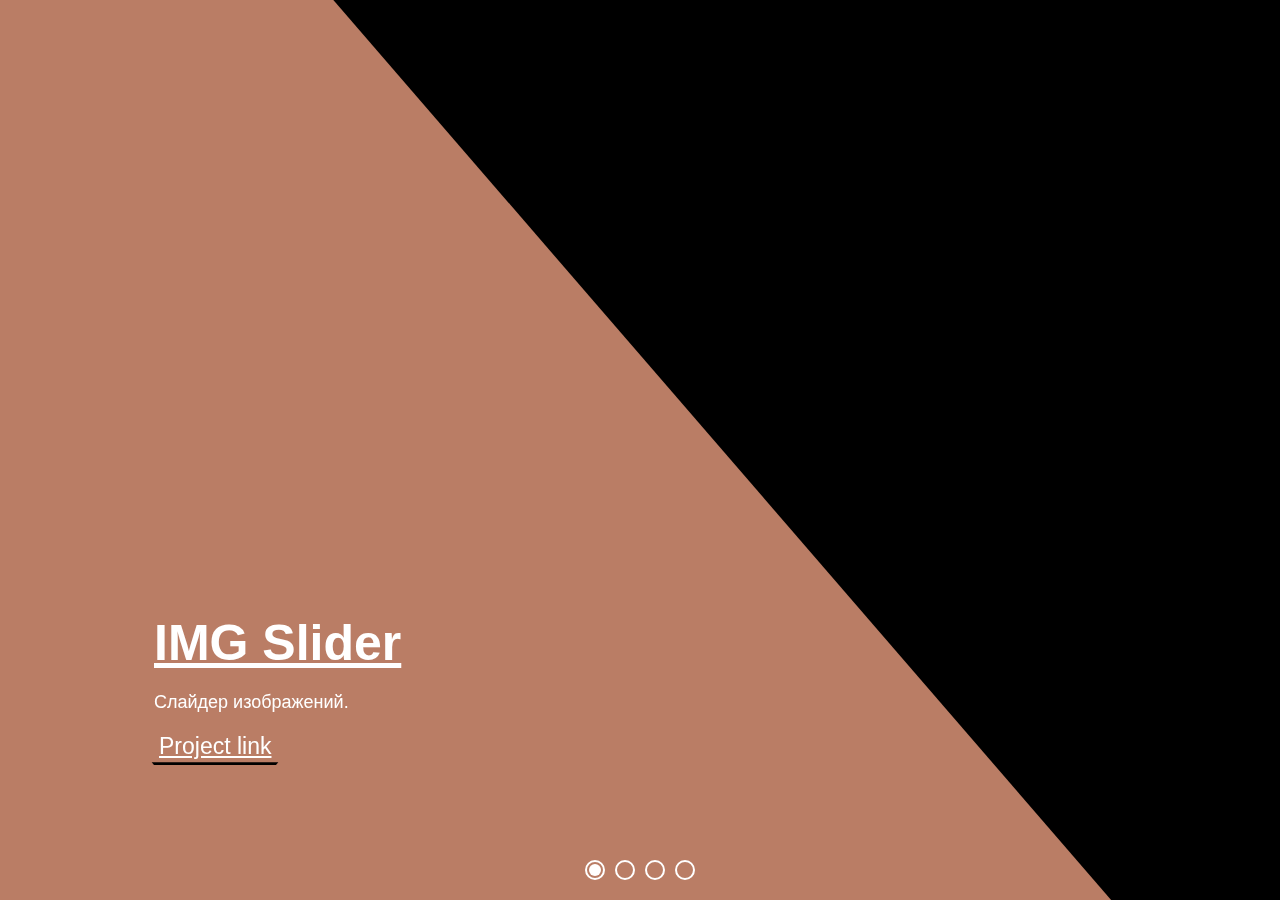
<file: index.html>
<html lang="en">
<head>
    <script src="https://cdnjs.cloudflare.com/ajax/libs/jquery/2.0.2/jquery.min.js"></script>
    <meta charset="utf-8">
    <meta name="viewport" content="width=device-width, initial-scale=1.0" />

    <title>CSS Only Slider</title>
    <meta name="description" content="CSS Only Slider">
    <meta name="author" content="Significa">

    <link rel="stylesheet" href="style.css">
</head>
<body>

<div class="slider-container">
    <div class="slider-control left inactive"></div>
    <div class="slider-control right"></div>
    <ul class="slider-pagi"></ul>
    <div class="slider">
        <div class="slide slide-0 active">
            <div class="slide__bg"></div>
            <div class="slide__content">
                <svg class="slide__overlay" viewBox="0 0 720 405" preserveAspectRatio="xMaxYMax slice">
                    <path class="slide__overlay-path" d="M0,0 150,0 500,405 0,405" />
                </svg>
                <div class="slide__text">
                    <h2 class="slide__text-heading"><a href="01-cards-sources/index.html">IMG Slider</a></h2>
                    <p class="slide__text-desc">Слайдер изображений.</p>
                    <a class="slide__text-link" href="01-cards-sources/index.html">Project link</a>
                </div>
            </div>
        </div>
        <div class="slide slide-1 ">
            <div class="slide__bg"></div>
            <div class="slide__content">
                <svg class="slide__overlay" viewBox="0 0 720 405" preserveAspectRatio="xMaxYMax slice">
                    <path class="slide__overlay-path" d="M0,0 150,0 500,405 0,405" />
                </svg>
                <div class="slide__text">
                    <h2 class="slide__text-heading"><a href="02-drag-drop/index.html">Drag & Drop</a></h2>
                    <p class="slide__text-desc">Заготовка для перетаскивания карточек (TODO).</p>
                    <a class="slide__text-link" href="02-drag-drop/index.html">Project link</a>
                </div>
            </div>
        </div>
        <div class="slide slide-2">
            <div class="slide__bg"></div>
            <div class="slide__content">
                <svg class="slide__overlay" viewBox="0 0 720 405" preserveAspectRatio="xMaxYMax slice">
                    <path class="slide__overlay-path" d="M0,0 150,0 500,405 0,405" />
                </svg>
                <div class="slide__text">
                    <h2 class="slide__text-heading"><a href="03-slider/index.html">Fullscreen slider</a></h2>
                    <p class="slide__text-desc">Слайдер на полный экран (пример лэндинга).</p>
                    <a class="slide__text-link" href="03-slider/index.html">Project link</a>
                </div>
            </div>
        </div>
        <div class="slide slide-3">
            <div class="slide__bg"></div>
            <div class="slide__content">
                <svg class="slide__overlay" viewBox="0 0 720 405" preserveAspectRatio="xMaxYMax slice">
                    <path class="slide__overlay-path" d="M0,0 150,0 500,405 0,405" />
                </svg>
                <div class="slide__text">
                    <h2 class="slide__text-heading"><a href="04-hover_board/index.html">Hover board</a></h2>
                    <p class="slide__text-desc">Работа с анимацией.</p>
                    <a class="slide__text-link" href="04-hover_board/index.html">Project link</a>
                </div>
            </div>
        </div>
    </div>
</div>
<script src="app.js"></script>
</body>
</html>
</file>
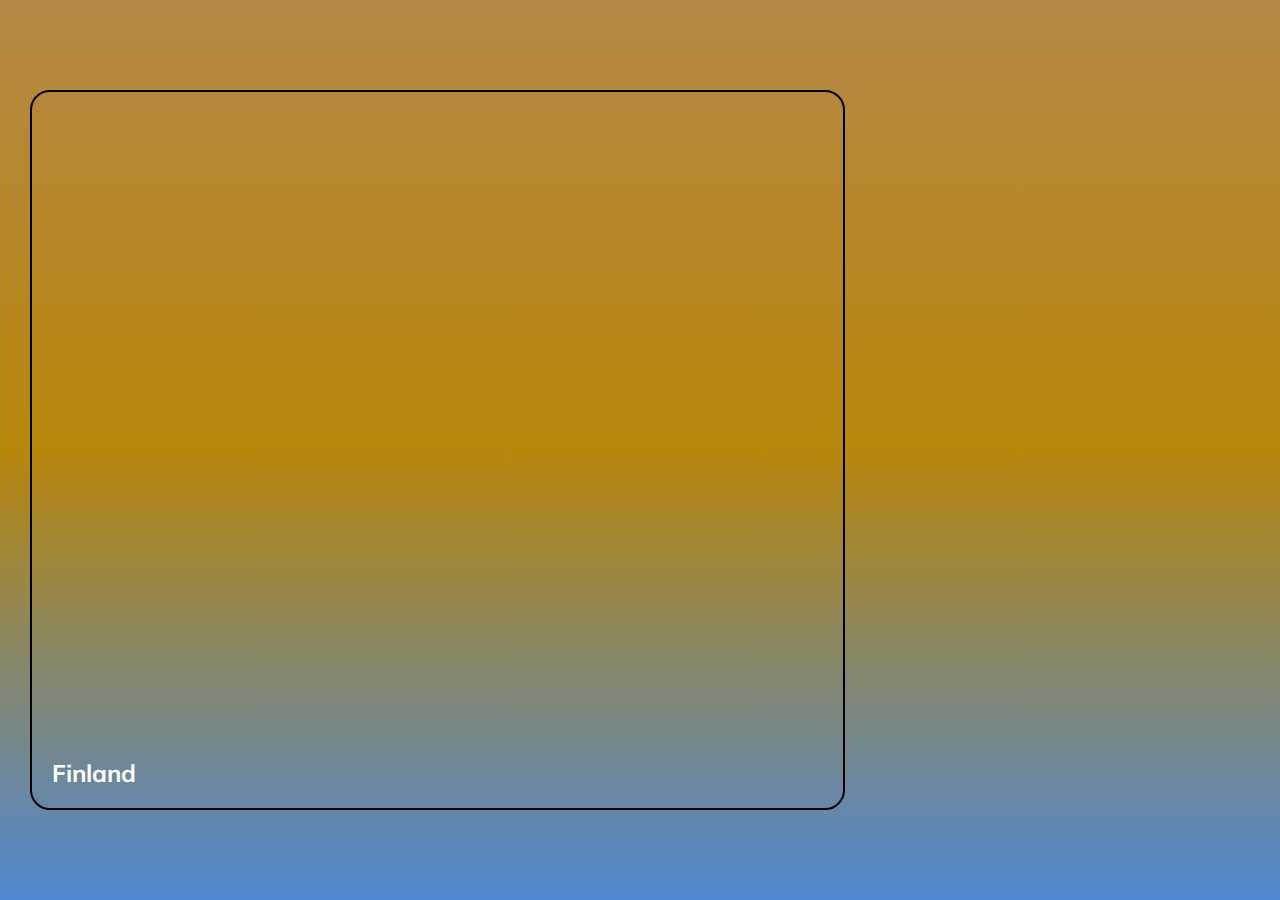
<file: 01-cards-sources/index.html>
<!DOCTYPE html>
<html lang="en">
<head>
  <meta charset="UTF-8" />
  <meta name="viewport" content="width=device-width, initial-scale=1.0" />
  <link rel="stylesheet" href="styles.css" />
  <title>Карточки | Проект 1</title>
</head>
<body>
<div class="container">
  <div
      class="slide"
      style="background-image: url('https://sun9-36.userapi.com/impg/c854328/v854328408/19ab25/h14Z6s3KE74.jpg?size=1280x811&quality=96&sign=168a374f7feb6875062936ab5a5ca30a&type=album');"
  >
    <h3>Finland</h3>
  </div>
  <div
      class="slide"
      style="
          background-image: url('https://sun9-50.userapi.com/impf/c848624/v848624767/1d0941/VOaPb1Yl-qo.jpg?size=1280x816&quality=96&sign=bca406b3cb5b3977a46e380195da7aac&type=album');
        "
  >
    <h3>8A</h3>
  </div>
  <div
      class="slide"
      style="
          background-image: url('https://sun9-76.userapi.com/impf/c849428/v849428840/15d952/txjn7dkj2lc.jpg?size=854x640&quality=96&sign=680e8f63bbc56cc774555f7ecde1633e&type=album');
        "
  >
    <h3>Stratocaster</h3>
  </div>
  <div
      class="slide"
      style="
          background-image: url('https://sun9-73.userapi.com/impf/c849432/v849432810/d51bc/K8CBThvxPzc.jpg?size=1280x658&quality=96&sign=cfd06c2c49f9894e963dd6ce2ff1e658&type=album');
        "
  >
    <h3>Apatity</h3>
  </div>
  <div
      class="slide"
      style="
          background-image: url('https://sun9-3.userapi.com/impg/IUvRSWqgAaqer9A0kgo8nBxDHqk69f2tc4ZrCQ/xzpFIuJ5LJY.jpg?size=1080x810&quality=96&sign=ff9ad899d98841e5362c985a4e0c9219&type=album');
        "
  >
    <h3>Volvo</h3>
  </div>
</div>
<script src="app.js"></script>
</body>
</html>
</file>
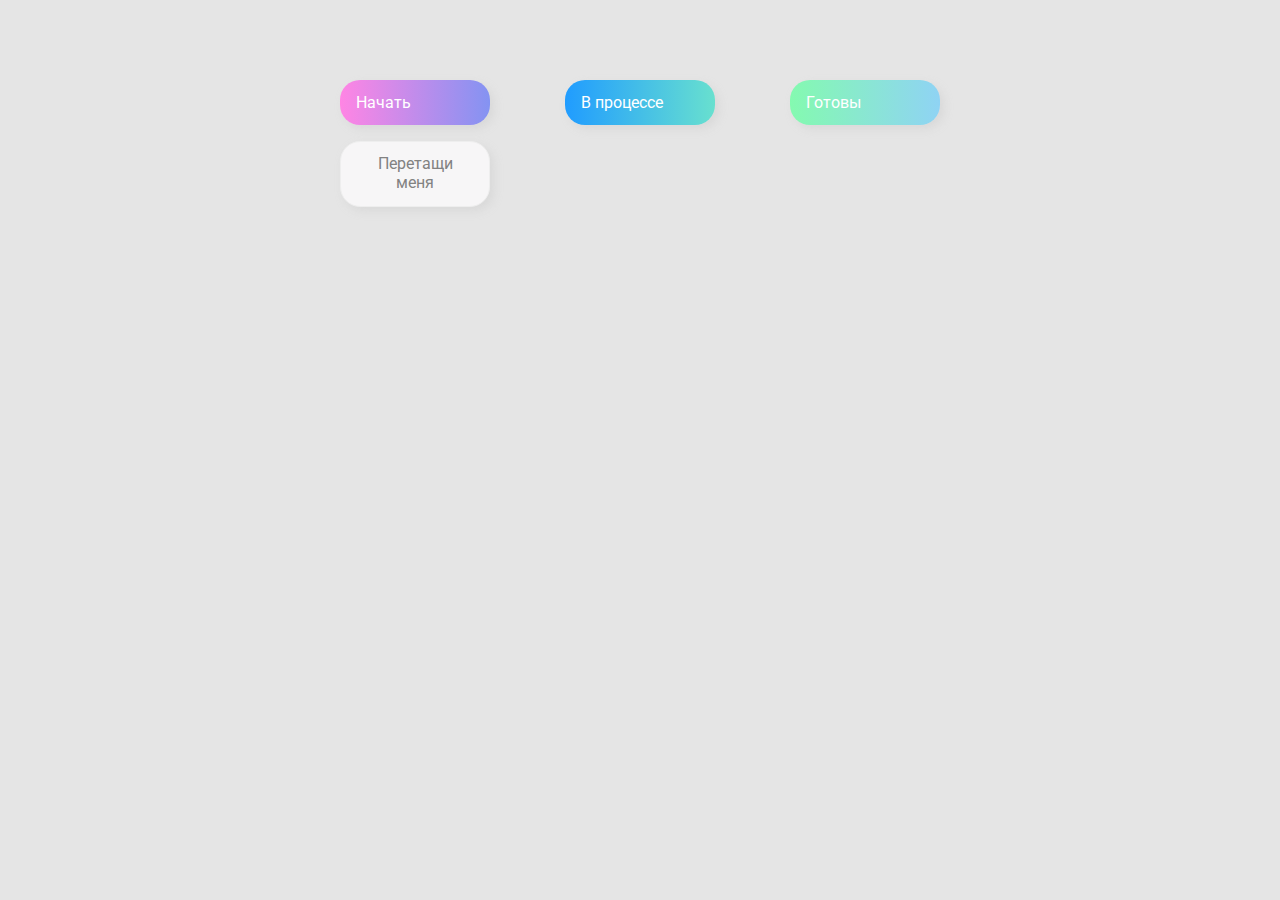
<file: 02-drag-drop/index.html>
<!DOCTYPE html>
<html lang="en">
<head>
    <meta charset="UTF-8"/>
    <meta name="viewport" content="width=device-width, initial-scale=1.0"/>
    <link rel="stylesheet" href="styles.css"/>
    <title>Drag & Drop | Проект 2</title>
</head>
<body>
<div>
    <div class="row">
        <div class="col-header start">Начать</div>
        <div class="col-header progress">В процессе</div>
        <div class="col-header done">Готовы</div>
    </div>

    <div class="row">
        <div class="placeholder">
            <div class="item" draggable="true">Перетащи меня</div>
        </div>
        <div class="placeholder"></div>
        <div class="placeholder"></div>
    </div>

</div>

<script src="app.js"></script>
</body>
</html>
</file>
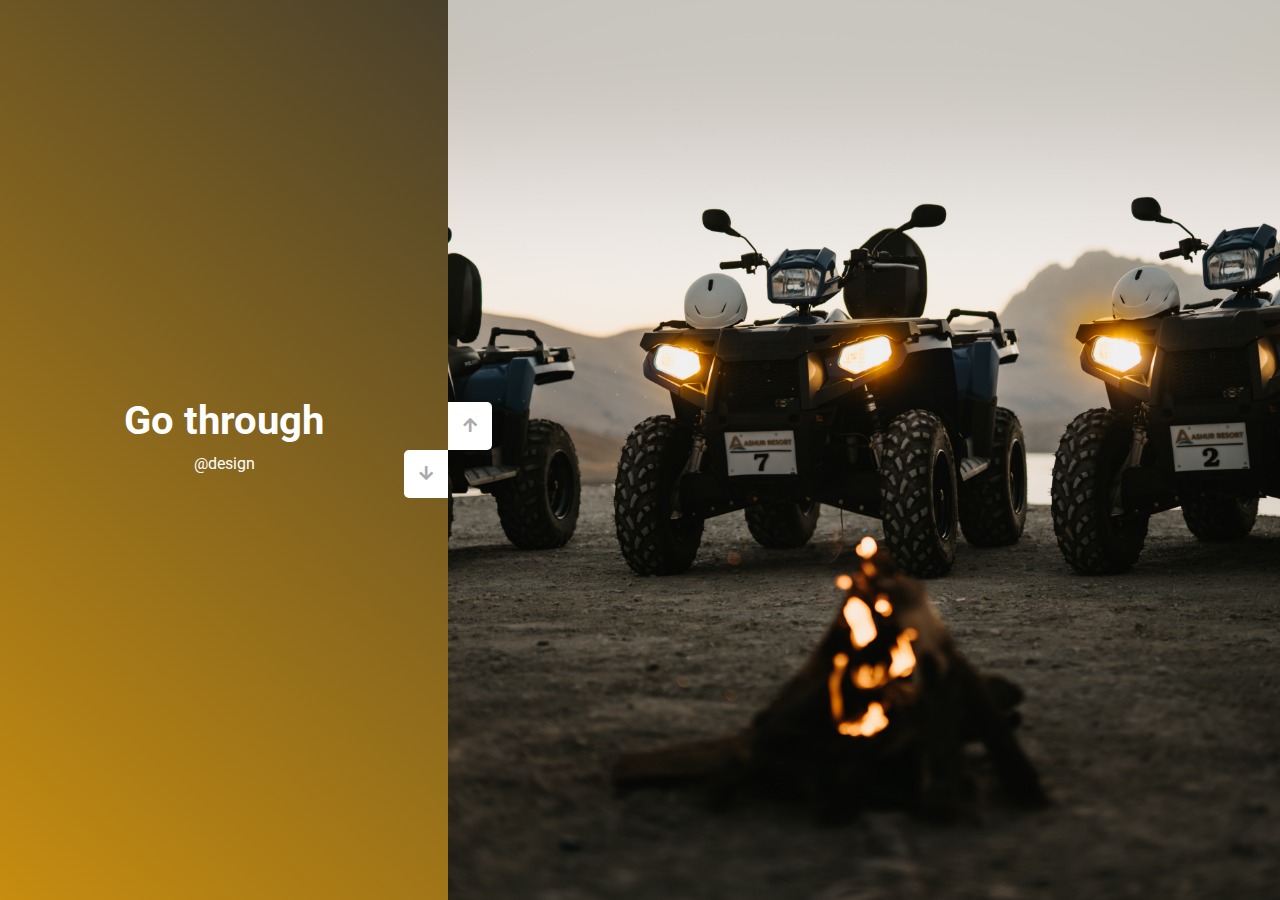
<file: 03-slider/index.html>
<!DOCTYPE html>
<html lang="en">
<head>
    <meta charset="UTF-8"/>
    <meta name="viewport" content="width=device-width, initial-scale=1.0"/>
    <link
            rel="stylesheet"
            href="https://cdnjs.cloudflare.com/ajax/libs/font-awesome/5.15.1/css/all.min.css"
    />
    <link rel="stylesheet" href="style.css"/>
    <title>Слайдер | Проект 3</title>
</head>
<body>
<div class="container">
    <div class="sidebar">
        <div style="background: linear-gradient(229.99deg, #1060a5 -26%, #aeb274 145%);">
            <h1>All work</h1>
            <p>@design</p>
        </div>
        <div style="background: linear-gradient(215.32deg, #a4a194 -1%, #6c675f 124%);">
            <h1>Still</h1>
            <p>@design</p>
        </div>
        <div style="background: linear-gradient(221.87deg, #004455 1%, #6e4d42 128%);">
            <h1>Focused</h1>
            <p>@design</p>
        </div>
        <div style="background: linear-gradient(220.16deg, #3e392e -8%, #f6aa05 138%);">
            <h1>Go through</h1>
            <p>@design</p>
        </div>
    </div>
    <div class="main-slide">
        <div
                style="
            background-image: url('1.jpg');
          "
        ></div>
        <div
                style="
            background-image: url('2.jpg');
          "
        ></div>
        <div
                style="
            background-image: url('3.jpg');
          "
        ></div>
        <div
                style="
            background-image: url('4.jpg');
          "
        ></div>
    </div>
    <div class="controls">
        <button class="down-button">
            <i class="fas fa-arrow-down"></i>
        </button>
        <button class="up-button">
            <i class="fas fa-arrow-up"></i>
        </button>
    </div>
</div>
<script src="app.js"></script>
</body>
</html>
</file>
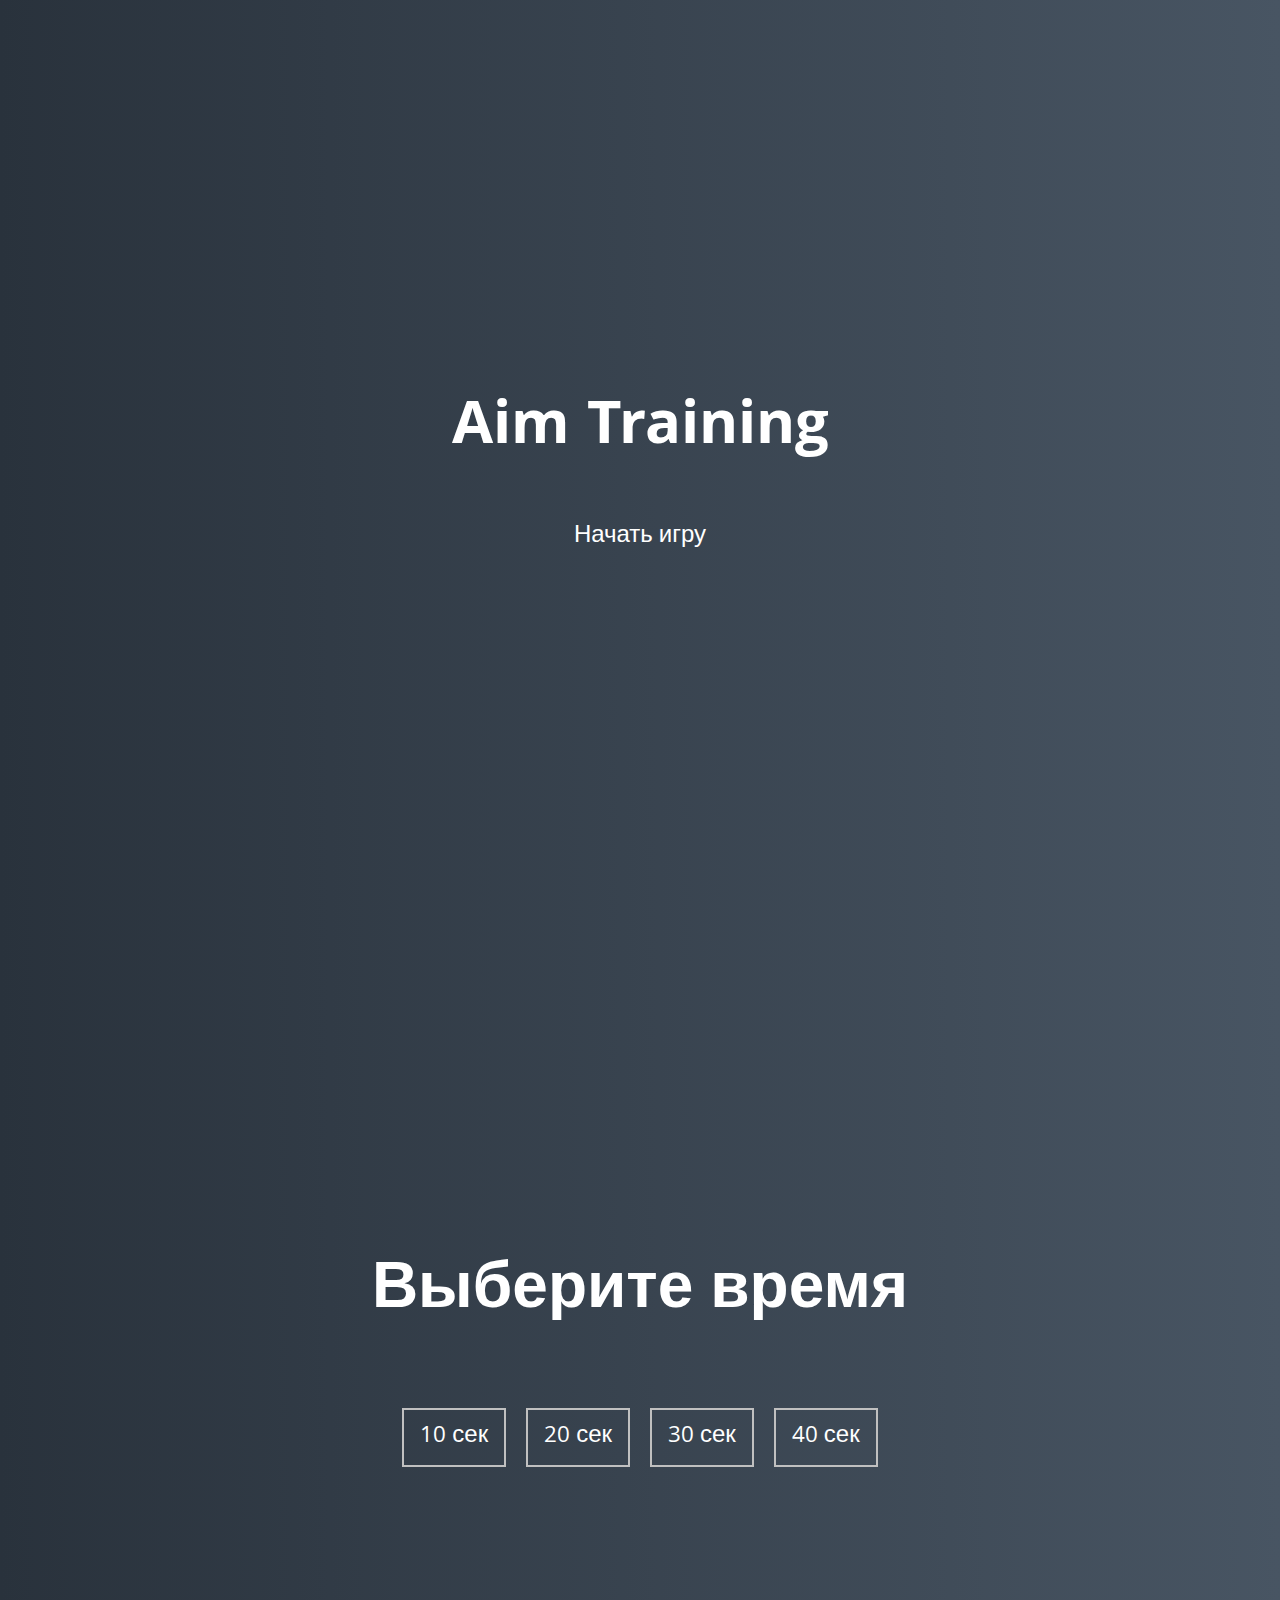
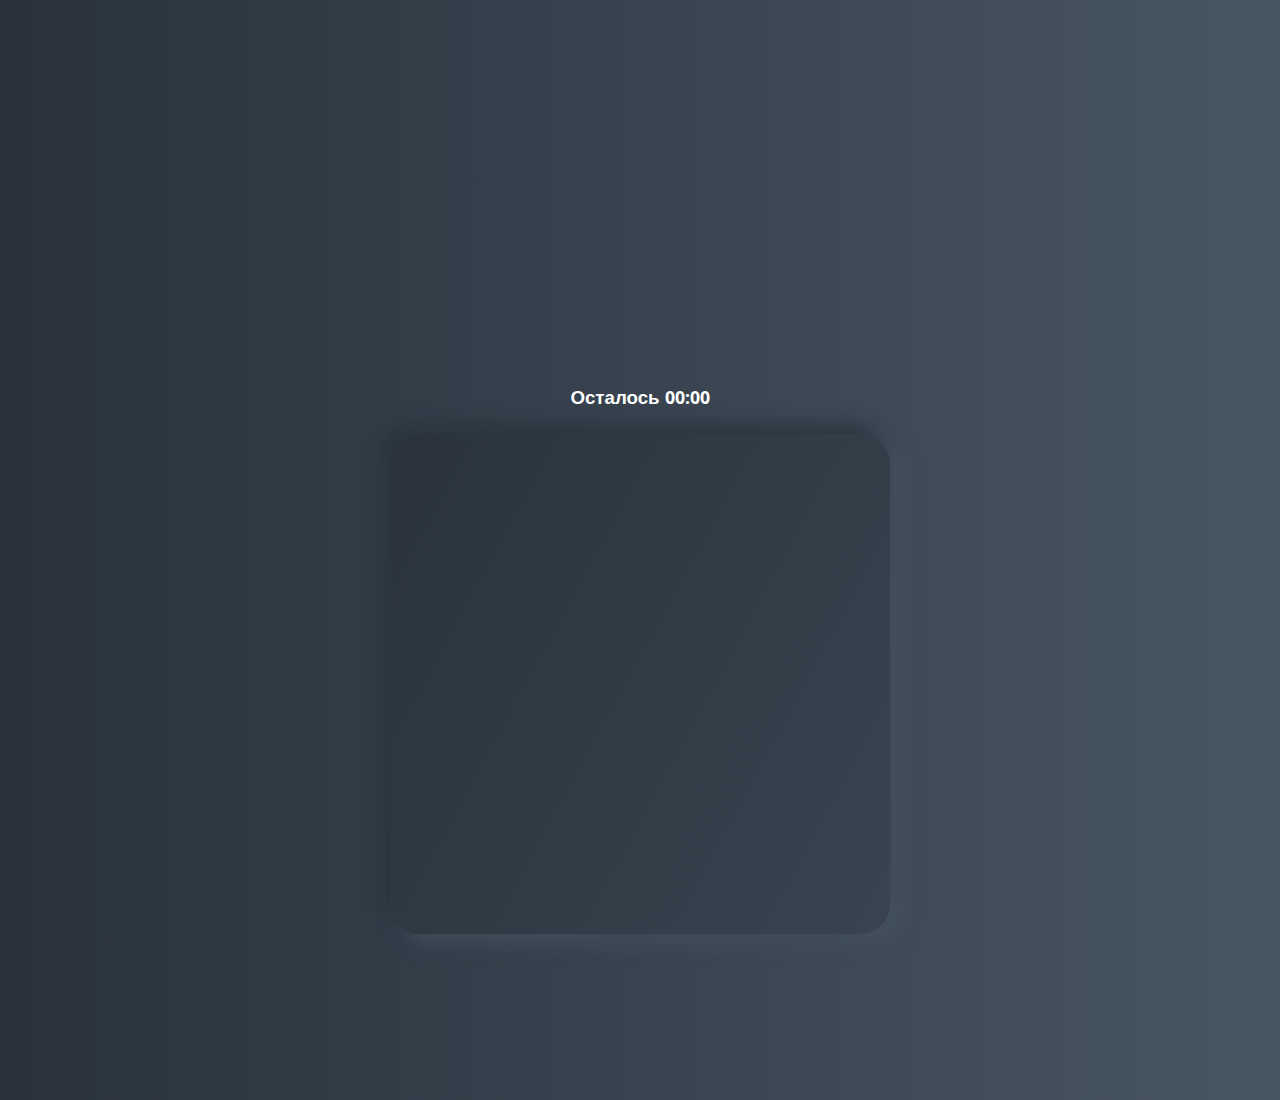
<file: 05-aim/index.html>
<!DOCTYPE html>
<html lang="en">
  <head>
    <meta charset="UTF-8" />
    <meta name="viewport" content="width=device-width, initial-scale=1.0" />
    <link rel="stylesheet" href="styles.css" />
    <title>Aim Training | Проект 5</title>
  </head>
  <body>
    <div class="screen">
      <h1>Aim Training</h1>
      <a href="#" class="start" id="start">Начать игру</a>
    </div>

    <div class="screen">
      <h1>Выберите время</h1>
      <ul class="time-list" id="time-list">
        <li>
          <button class="time-btn" data-time="10">
            10 сек
          </button>
        </li>
        <li>
          <button class="time-btn" data-time="20">
            20 сек
          </button>
        </li>
        <li>
          <button class="time-btn" data-time="30">
            30 сек
          </button>
        </li>        <li>
          <button class="time-btn" data-time="40">
            40 сек
          </button>
        </li>
      </ul>
    </div>

    <div class="screen">
      <h3>Осталось <span id="time">00:00</span></h3>
      <div class="board" id="board"></div>
    </div>
    <script src="app.js"></script>
  </body>
</html>
</file>
<file: style.css>
*, *:before, *:after {
    box-sizing: border-box;
    margin: 0;
    padding: 0;
}

a{
    list-style: none;
    color: #fff;
}

html, body {
    font-size: 62.5%;
    height: 100%;
    overflow: hidden;
}

body {
    background: #000;
}

svg {
    display: block;
    overflow: visible;
}

.slider-container {
    position: relative;
    height: 100%;
    -webkit-user-select: none;
    -moz-user-select: none;
    -ms-user-select: none;
    user-select: none;
    cursor: all-scroll;
}

.slider-control {
    z-index: 2;
    position: absolute;
    top: 0;
    width: 12%;
    height: 100%;
    transition: opacity 0.3s;
    will-change: opacity;
    opacity: 0;
}
.slider-control.inactive:hover {
    cursor: auto;
}
.slider-control:not(.inactive):hover {
    opacity: 1;
    cursor: pointer;
}
.slider-control.left {
    left: 0;
    background: linear-gradient(to right, rgba(0, 0, 0, 0.18) 0%, rgba(0, 0, 0, 0) 100%);
}
.slider-control.right {
    right: 0;
    background: linear-gradient(to right, rgba(0, 0, 0, 0) 0%, rgba(0, 0, 0, 0.18) 100%);
}

.slider-pagi {
    position: absolute;
    z-index: 3;
    left: 50%;
    bottom: 2rem;
    transform: translateX(-50%);
    font-size: 0;
    list-style-type: none;
}
.slider-pagi__elem {
    position: relative;
    display: inline-block;
    vertical-align: top;
    width: 2rem;
    height: 2rem;
    margin: 0 0.5rem;
    border-radius: 50%;
    border: 2px solid #fff;
    cursor: pointer;
}
.slider-pagi__elem:before {
    content: "";
    position: absolute;
    left: 50%;
    top: 50%;
    width: 1.2rem;
    height: 1.2rem;
    background: #fff;
    border-radius: 50%;
    transition: transform 0.3s;
    transform: translate(-50%, -50%) scale(0);
}
.slider-pagi__elem.active:before, .slider-pagi__elem:hover:before {
    transform: translate(-50%, -50%) scale(1);
}

.slider {
    z-index: 1;
    position: relative;
    height: 100%;
}
.slider.animating {
    transition: transform 0.5s;
    will-change: transform;
}
.slider.animating .slide__bg {
    transition: transform 0.5s;
    will-change: transform;
}

.slide {
    position: absolute;
    top: 0;
    width: 100%;
    height: 100%;
    overflow: hidden;
}
.slide.active .slide__overlay,
.slide.active .slide__text {
    opacity: 1;
    transform: translateX(0);
}
.slide__bg {
    position: absolute;
    top: 0;
    left: -50%;
    width: 100%;
    height: 100%;
    background-size: cover;
    will-change: transform;
}
.slide:nth-child(1) {
    left: 0;
}
.slide:nth-child(1) .slide__bg {
    left: 0;
    background-image: url("https://images.unsplash.com/photo-1449034446853-66c86144b0ad?ixid=MnwxMjA3fDB8MHxwaG90by1wYWdlfHx8fGVufDB8fHx8&ixlib=rb-1.2.1&auto=format&fit=crop&w=1170&q=80");
}
.slide:nth-child(1) .slide__overlay-path {
    fill: #e99c7e;
}
@media (max-width: 991px) {
    .slide:nth-child(1) .slide__text {
        background-color: rgba(233, 156, 126, 0.8);
    }
}
.slide:nth-child(2) {
    left: 100%;
}
.slide:nth-child(2) .slide__bg {
    left: -50%;
    background-image: url("https://images.unsplash.com/photo-1458682625221-3a45f8a844c7?ixid=MnwxMjA3fDB8MHxwaG90by1wYWdlfHx8fGVufDB8fHx8&ixlib=rb-1.2.1&auto=format&fit=crop&w=1074&q=80");
}
.slide:nth-child(2) .slide__overlay-path {
    fill: #e1ccae;
}
@media (max-width: 991px) {
    .slide:nth-child(2) .slide__text {
        background-color: rgba(225, 204, 174, 0.8);
    }
}
.slide:nth-child(3) {
    left: 200%;
}
.slide:nth-child(3) .slide__bg {
    left: -100%;
    background-image: url("https://images.unsplash.com/photo-1504275107627-0c2ba7a43dba?ixid=MnwxMjA3fDB8MHxwaG90by1wYWdlfHx8fGVufDB8fHx8&ixlib=rb-1.2.1&auto=format&fit=crop&w=1074&q=80");
}
.slide:nth-child(3) .slide__overlay-path {
    fill: #adc5cd;
}
@media (max-width: 991px) {
    .slide:nth-child(3) .slide__text {
        background-color: rgba(173, 197, 205, 0.8);
    }
}
.slide:nth-child(4) {
    left: 300%;
}
.slide:nth-child(4) .slide__bg {
    left: -150%;
    background-image: url("https://images.unsplash.com/photo-1487700160041-babef9c3cb55?ixid=MnwxMjA3fDB8MHxwaG90by1wYWdlfHx8fGVufDB8fHx8&ixlib=rb-1.2.1&auto=format&fit=crop&w=1152&q=80");
}
.slide:nth-child(4) .slide__overlay-path {
    fill: #cbc6c3;
}
@media (max-width: 991px) {
    .slide:nth-child(4) .slide__text {
        background-color: rgba(203, 198, 195, 0.8);
    }
}
.slide__content {
    position: absolute;
    top: 0;
    left: 0;
    width: 100%;
    height: 100%;
}
.slide__overlay {
    position: absolute;
    bottom: 0;
    left: 0;
    height: 100%;
    min-height: 810px;
    transition: transform 0.5s 0.5s, opacity 0.2s 0.5s;
    will-change: transform, opacity;
    transform: translate3d(-20%, 0, 0);
    opacity: 0;
}
@media (max-width: 991px) {
    .slide__overlay {
        display: none;
    }
}
.slide__overlay path {
    opacity: 0.8;
}
.slide__text {
    position: absolute;
    width: 25%;
    bottom: 15%;
    left: 12%;
    color: #fff;
    transition: transform 0.5s 0.8s, opacity 0.5s 0.8s;
    will-change: transform, opacity;
    transform: translateY(-50%);
    opacity: 0;
}
@media (max-width: 991px) {
    .slide__text {
        left: 0;
        bottom: 0;
        width: 100%;
        height: 20rem;
        text-align: center;
        transform: translateY(50%);
        transition: transform 0.5s 0.5s, opacity 0.5s 0.5s;
        padding: 0 1rem;
    }
}
.slide__text-heading {
    font-family: "Polar", Helvetica, Arial, sans-serif;
    font-size: 5rem;
    margin-bottom: 2rem;
}
@media (max-width: 991px) {
    .slide__text-heading {
        line-height: 20rem;
        font-size: 3.5rem;
    }
}
.slide__text-desc {
    font-family: "Open Sans", Helvetica, Arial, sans-serif;
    font-size: 1.8rem;
    margin-bottom: 1.5rem;
}
@media (max-width: 991px) {
    .slide__text-desc {
        display: none;
    }
}
.slide__text-link {
    z-index: 5;
    display: inline-block;
    position: relative;
    padding: 0.5rem;
    cursor: pointer;
    font-family: "Open Sans", Helvetica, Arial, sans-serif;
    font-size: 2.3rem;
    perspective: 1000px;
}
@media (max-width: 991px) {
    .slide__text-link {
        display: none;
    }
}
.slide__text-link:before {
    z-index: -1;
    content: "";
    position: absolute;
    top: 0;
    left: 0;
    width: 100%;
    height: 100%;
    background: #000;
    transform-origin: 50% 100%;
    transform: rotateX(-85deg);
    transition: transform 0.3s;
    will-change: transform;
}
.slide__text-link:hover:before {
    transform: rotateX(0);
}
</file>
<file: 01-cards-sources/styles.css>
@import url('https://fonts.googleapis.com/css?family=Muli&display=swap');

* {
  box-sizing: border-box;
}

body {
  font-family: 'Muli', sans-serif;
  overflow: hidden;
  margin: 0;
  background: linear-gradient(#b48847, darkgoldenrod, #5088d2);
  height: 100vh;
  display: flex;
  justify-content: center;
  align-items: center;
}

.container{
  width: 100%;
  display: flex;
  padding: 0 20px;
}

.slide{
  height: 80vh;
  border-radius: 20px;
  margin: 10px;
  cursor: pointer;
  color: white;
  flex: 1;
  background-size: cover;
  background-position: center;
  background-repeat: no-repeat;
  position: relative;
  transition: all 500ms ease-in-out ;

}

.slide h3{
  position: absolute;
  font-size: 24px;
  bottom: 20px;
  left: 20px;
  margin: 0;
  opacity: 0;
}

.slide.active{
  flex: 10;
  border: solid 2px black;
}

.slide.active h3{
  opacity: 1;
  transition: opacity .3s ease-in 0.5s;
}
</file>
<file: 02-drag-drop/styles.css>
@import url('https://fonts.googleapis.com/css?family=Roboto&display=swap');

* {
  box-sizing: border-box;
}

body {
  font-family: 'Roboto', sans-serif;
  background-color: #e5e5e5;
  display: flex;
  padding-top: 5rem;
  justify-content: center;
  overflow: hidden;
  margin: 0;
}

.row {
  display: flex;
  width: 600px;
  justify-content: space-between;
  margin-bottom: 1rem;
}

.col-header {
  width: 150px;
  box-shadow: 4px 4px 9px rgba(198, 198, 198, 0.36);
  border-radius: 20px;
  padding: 0.8rem 1rem;
  color: #fff;
}

.item {
  width: 150px;
  height: 66px;
  border: 1px solid #eee;
  box-shadow: 4px 4px 9px rgba(198, 198, 198, 0.36);
  border-radius: 20px;
  background: #f7f6f7;
  padding: 0.8rem 1rem;
  color: #828282;
  text-align: center;
  cursor: grab;
}

.item:active {
  cursor: grabbing;
}

.placeholder {
  width: 150px;
  height: 66px;
}

.start {
  background: linear-gradient(90deg, #ff85e4 0%, #229efd 179.25%);
}

.progress {
  background: linear-gradient(90deg, #209cff 0%, #68e0cf 100%);
}

.done {
  background: linear-gradient(90deg, #84fab0 0%, #8fd3f4 100%);
}

.hold{
  border: 2px solid #ffc46e;
  background: lightyellow;
}

.hide{
  display: none;
}


.hovered{
  border-top: 2px solid darkseagreen;
}
</file>
<file: 03-slider/style.css>
@import url('https://fonts.googleapis.com/css?family=Roboto&display=swap');

* {
  box-sizing: border-box;
  margin: 0;
  padding: 0;
}

body {
  font-family: 'Roboto', sans-serif;
  height: 100vh;
}

.container {
  position: relative;
  overflow: hidden;
  width: 100vw;
  height: 100vh;
}

.sidebar {
  height: 100%;
  width: 35%;
  position: absolute;
  top: 0;
  left: 0;
  transition: transform 0.5s ease-in-out;
}

.sidebar > div {
  height: 100%;
  width: 100%;
  display: flex;
  flex-direction: column;
  align-items: center;
  justify-content: center;
  color: #fff;
}

.sidebar h1 {
  font-size: 40px;
  margin-bottom: 10px;
  margin-top: -30px;
}

.main-slide {
  height: 100%;
  position: absolute;
  top: 0;
  left: 35%;
  width: 65%;
  transition: transform 0.5s ease-in-out;
}

.main-slide > div {
  background-repeat: no-repeat;
  background-size: cover;
  background-position: center center;
  height: 100%;
  width: 100%;
}

button {
  background-color: #fff;
  border: none;
  color: #aaa;
  cursor: pointer;
  font-size: 16px;
  padding: 15px;
}

button:hover {
  color: #222;
}

button:focus {
  outline: none;
}

.container .controls button {
  position: absolute;
  left: 35%;
  top: 50%;
  z-index: 100;
}

.container .controls .down-button {
  transform: translateX(-100%);
  border-top-left-radius: 5px;
  border-bottom-left-radius: 5px;
}

.container .controls .up-button {
  transform: translateY(-100%);
  border-top-right-radius: 5px;
  border-bottom-right-radius: 5px;
}
</file>
<file: 05-aim/styles.css>
@import url('https://fonts.googleapis.com/css?family=Khula&display=swap');

* {
  box-sizing: border-box;
}

body {
  color: #fff;
  font-family: 'Khula', sans-serif;
  height: 100vh;
  overflow: hidden;
  margin: 0;
  text-align: center;
}

a {
  color: #fff;
  text-decoration: none;
}

a:hover {
  color: #16D9E3;
}

.start {
  font-size: 1.5rem;
}

h1 {
  line-height: 1.4;
  font-size: 4rem;
}

.screen {
  display: flex;
  flex-direction: column;
  align-items: center;
  justify-content: center;
  height: 100vh;
  width: 100vw;
  transition: margin 0.5s ease-out;
  background: linear-gradient(90deg, #29323C 0%, #485563 100%);
}

.screen.up {
  margin-top: -100vh;
}

.time-list {
  display: flex;
  flex-wrap: wrap;
  justify-content: center;
  list-style: none;
  padding: 0;
}

.time-list li {
  margin: 10px;
}

.time-btn {
  background-color: transparent;
  border: 2px solid #C0C0C0;
  color: #fff;
  cursor: pointer;
  font-family: inherit;
  padding: .5rem 1rem;
  font-size: 1.5rem;
}

.time-btn:hover {
  border: 2px solid #16D9E3;
  color: #16D9E3;
}

.hide {
  opacity: 0;
}

.primary {
  color: #16D9E3;
}

.board {
  display: flex;
  justify-content: center;
  align-items: center;
  position: relative;
  width: 500px;
  height: 500px;
  background: linear-gradient(118.38deg, #29323C -4.6%, #485563 200.44%);
  box-shadow: -8px -8px 20px #2A333D, 10px 7px 20px #475462;
  border-radius: 30px;
  overflow: hidden;
}

.circle {
  background: linear-gradient(90deg, #16D9E3 0%, #30C7EC 47%, #46AEF7 100%);
  position: absolute;
  border-radius: 50%;
  cursor: pointer;
}
</file>
